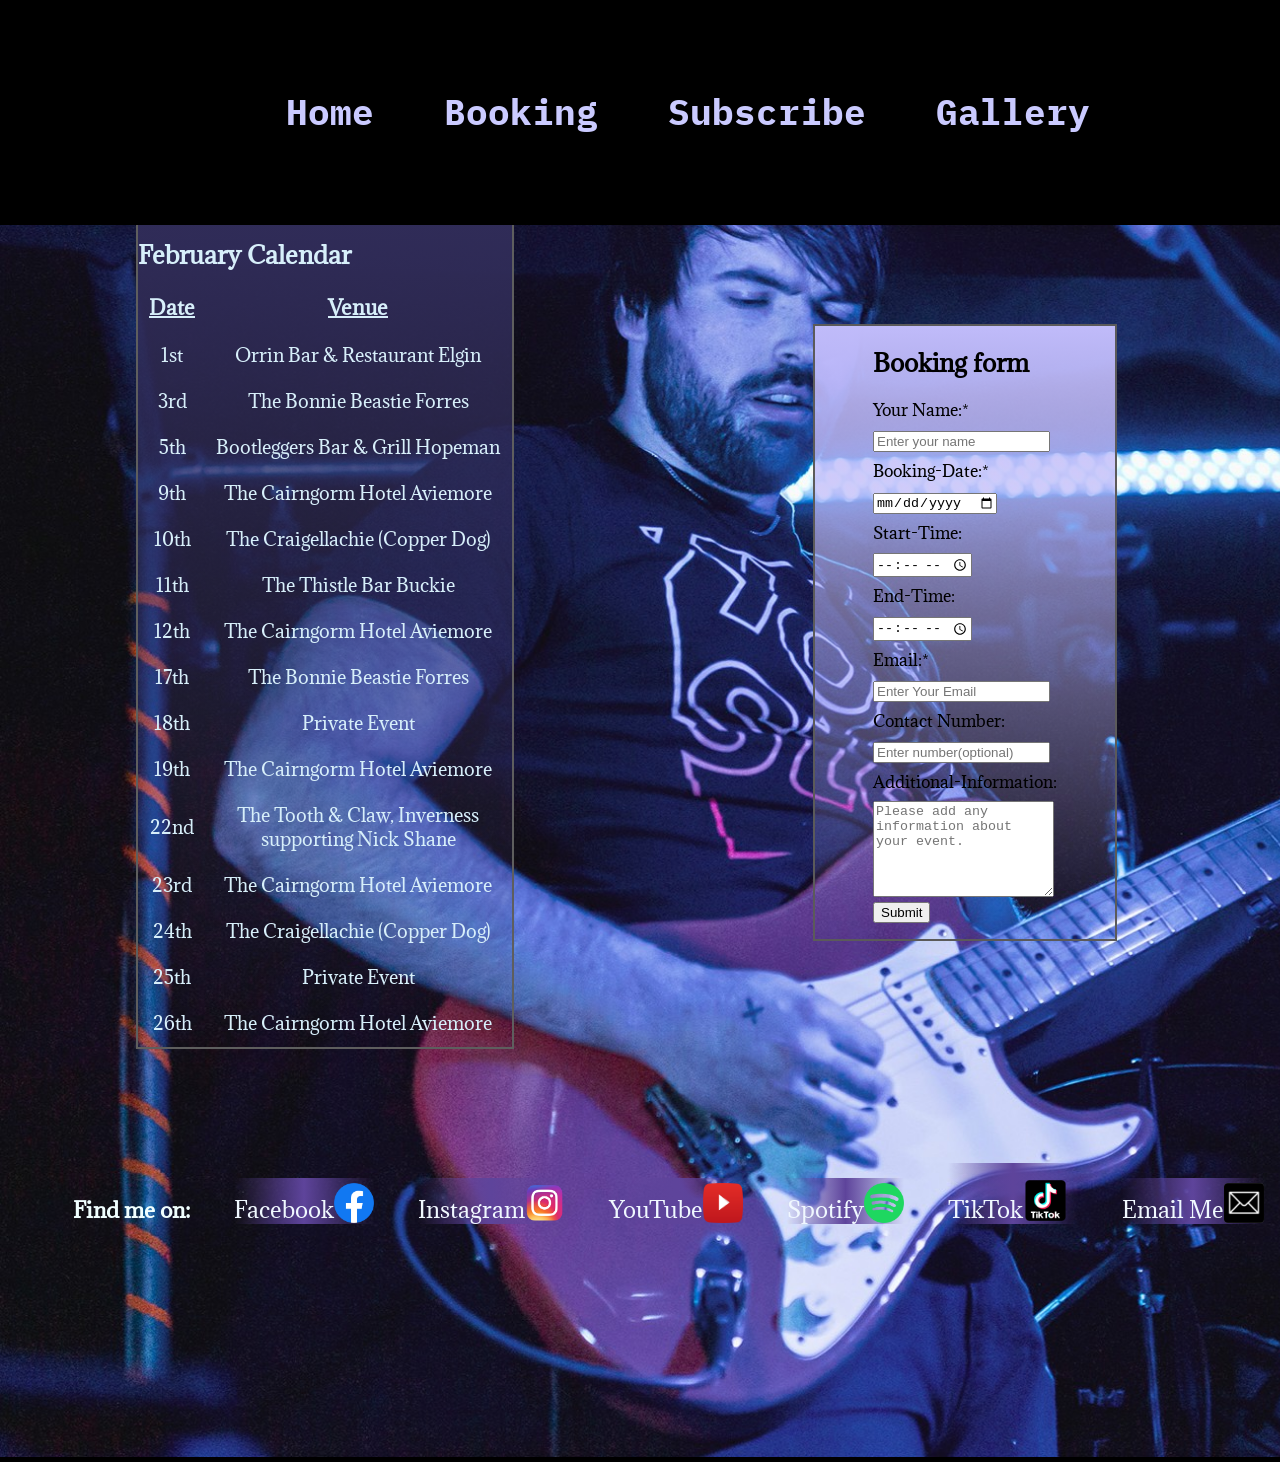
<file: Pages/calendar-booking.html>
<!doctype html>
<html lang="en">
  <head>
    <!-- Required meta tags -->
    <meta charset="utf-8">
    <meta name="viewport" content="width=device-width, initial-scale=1, shrink-to-fit=no">

    <link type="text/css" href="../CSS/common.css" rel="stylesheet">
    <link type="text/css" href="../CSS/laptop.css" rel="stylesheet" >
    <link type="text/css" href="../CSS/mobile.css" rel="stylesheet">
   
    <title>SRMusic Bookings</title>
  </head>
  <body>
    <header>
      <div class = "nav-bar">
        <nav>
            <div class="pages">
                <a href="/index.html">Home</a>
                <a href="calendar-booking.html">Booking</a>
                <a href="subscribe.html">Subscribe</a>
                <a href="gallery.html">Gallery</a>
          </div>
        </nav>
    </div>
    </header>
    <main>
      <!--Background Image-->
      <div id="background-1">
        <img src="/Assets/Images/Live-Shot.JPG" alt="" >
    </div>
    <div id="booking">
    <div id="booking-form-container">
    <!--Calendar-->
        <section class="calendar">
          <div>
            <h2>February Calendar</h2>
            <table>
              <thead>
                <tr>
                  <th>Date</th>
                  <th>Venue</th>
                </tr>
              </thead>
              <tbody>
                <tr>
                  <td>1st</td>
                  <td>Orrin Bar & Restaurant Elgin</td>
                </tr>
                <tr>
                  <td>3rd</td>
                  <td>The Bonnie Beastie Forres</td>
                </tr>
                <tr>
                  <td>5th</td>
                  <td>Bootleggers Bar & Grill Hopeman</td>
                </tr>
                <tr>
                  <td>9th</td>
                  <td>The Cairngorm Hotel Aviemore</td>
                </tr>
                <tr>
                  <td>10th</td>
                  <td>The Craigellachie (Copper Dog)</td>
                </tr>
                <tr>
                  <td>11th</td>
                  <td>The Thistle Bar Buckie</td>
                </tr>
                <tr>
                  <td>12th</td>
                  <td>The Cairngorm Hotel Aviemore</td>
                </tr>
                <tr>
                  <td>17th</td>
                  <td>The Bonnie Beastie Forres</td>
                </tr>
                <tr>
                  <td>18th</td>
                  <td>Private Event</td>
                </tr>
                <tr>
                  <td>19th</td>
                  <td>The Cairngorm Hotel Aviemore</td>
                </tr>
                <tr>
                  <td>22nd</td>
                  <td>The Tooth & Claw, Inverness<br> supporting Nick Shane</td>
                </tr>
                <tr>
                  <td>23rd</td>
                  <td>The Cairngorm Hotel Aviemore</td>
                </tr>
                <tr>
                  <td>24th</td>
                  <td>The Craigellachie (Copper Dog)</td>
                </tr>
                <tr>
                  <td>25th</td>
                  <td>Private Event</td>
                </tr>
                <tr>
                  <td>26th</td>
                  <td>The Cairngorm Hotel Aviemore</td>
                </tr>
              </tbody>
              </table>

          </div>
        </section>
        <!--Booking Form-->
        <section class="booking">
          <div class="form">
            <form action="get" id="booking-form" method="post">
            <div class="heading">
                <h1 id="title">Booking form</h1></div>
            <div class="input">
                <label for="booking-name" class="text">Your Name:*</label>
                <input type="text" id="booking-name" name="name" required placeholder="Enter your name">
            </div>
            <div class="input">
                <label for="booking-date" class="date-label">Booking-Date:*</label>
                <input type="date"  id="booking-date" name="booking-date" required>
            </div>
            <div class="input">
                <label for="start-time" class="time">Start-Time:</label>
                <input type="time"  value="" id="start-time" name="start-time" min="00:00" max="23:59" required>
            </div>
            <div class="input">
                <label for="end-time" class="time">End-Time:</label>
                <input type="time"  id="end-time" name="end-time" min="00:00" max="23:59" required>
            </div> 
            <div class="input">
              <label for="booking-email" class="text">Email:*</label>
              <input type="email"  id="booking-email" name="email" required placeholder="Enter Your Email">
          </div>
          <div class="input">
            <label for="booking-phone-number" class="text">Contact Number:</label>
            <input type="text" pattern="[0-9]{3}-[0-9]{3}-[0-9]{4}" id="booking-phone-number" name="phone" placeholder="Enter number(optional)">
        </div>    
            
            <div class="input">
                <label for="booking-info" class="text">Additional-Information:</label>
                <textarea  id="booking-info" name="additional-info" placeholder="Please add any information about your event." maxlength="400" rows="6"></textarea>
            </div>
            <div class="input-button">
              <button type="button" class="" name="submit" id="submit-form" onclick="submitBooking()">Submit</button>
          </div>
        </form>
        </div>
        </section>
        </div>
        </div>
    </main>
   
    <footer>
      <!--Social Media Links-->
      <section id="socials-calendar" class="links-booking"></section>
    </footer>
    <script src="/JS/SRMusic.js"></script>
    <script type="module">
    import {socials} from "/JS/utilities.js";
    socials(`socials-calendar`)
    </script>
  </body>
</html>
</file>
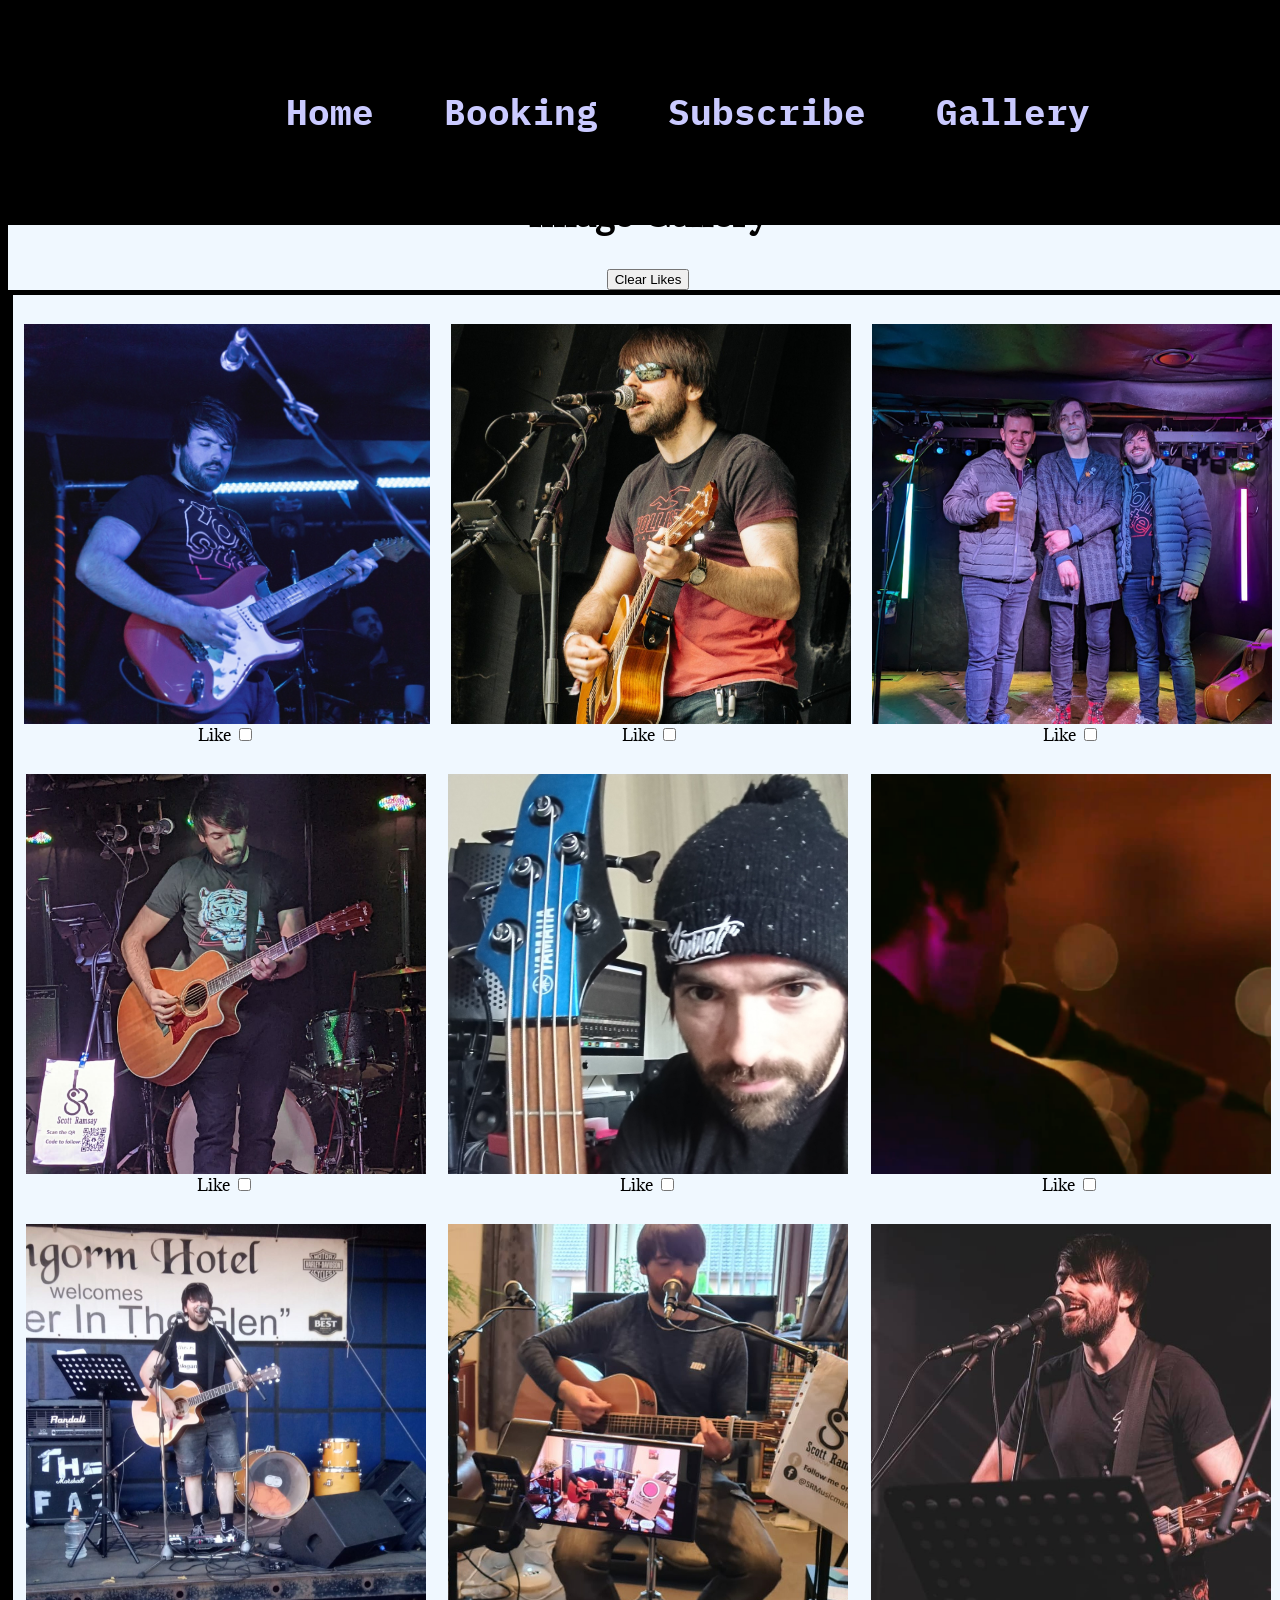
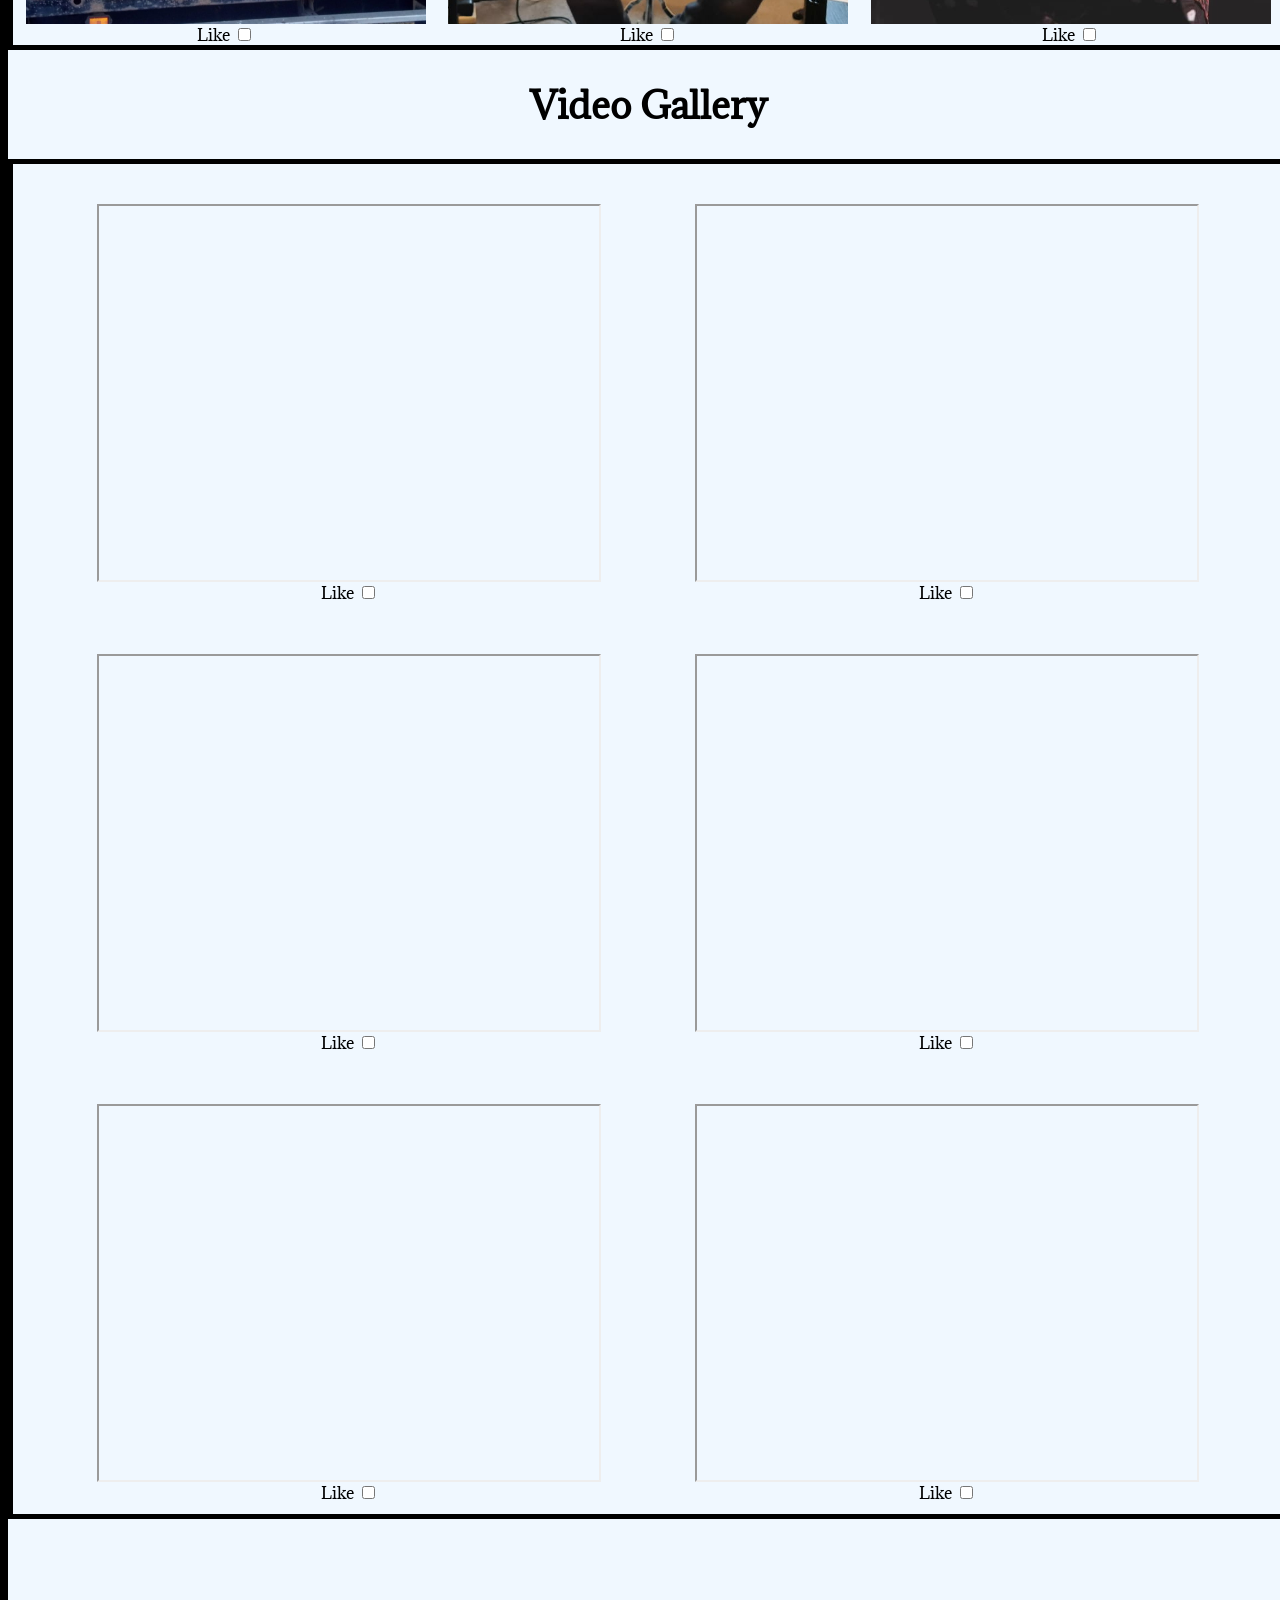
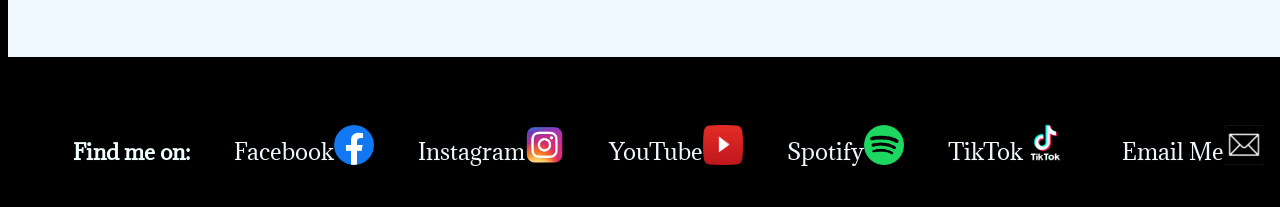
<file: Pages/gallery.html>
<!doctype html>
<html lang="en">
  <head>
    <!-- Required meta tags -->
    <meta charset="utf-8">
    <meta name="viewport" content="width=device-width, initial-scale=1, shrink-to-fit=no">

    <link type="text/css" href="../CSS/common.css" rel="stylesheet">
    <link type="text/css" href="../CSS/laptop.css" rel="stylesheet" >
    <link type="text/css" href="../CSS/mobile.css" rel="stylesheet">
    
    <!--Contents Of homepage
    Nav Bar(Home,About me,Booking,Subscribe,)Fixed, Testimonials, Embedded Video, Links to socials-->
    <title>SRMusic Gallery</title>
  </head>
  <body onload="galleryPage()">
    
    <header>
        <div class = "nav-bar">
            <nav>
                <div class="pages">
                <a href="/index.html">Home</a>
                <a href="calendar-booking.html">Booking</a>
                <a href="subscribe.html">Subscribe</a>
                <a href="gallery.html">Gallery</a>
            </div>
            </nav>
        </div>
    </header>
    <!--Background div-->
    <div id="background-gallery">
    <main id="gallery-content">
    <!--Image Gallery-->
    <h2 class="Titles">Image Gallery</h2>
    <button type="button" id="clear-saved" onclick="clearLikes()">Clear Likes</button>
    <div class="gallery" id="images">
        
        <div class="image-wrap">
            <img class="gallery-image" src="/Assets/Images/Gallery/Squared/Tooth & Claw 2019.jpg" alt="T&C2019" >
            <div class="interact">
                    <div class="like-item">
                    <label class="like-label">Like</label>
                    <input class="like" type="checkbox">
                </div>
            </div>
        </div>
        <div class="image-wrap">
            <img class="gallery-image" src="/Assets/Images/Gallery/Squared/Belladrum Live Shot.jpg" alt="T&C2022" >
            <div class="interact">
                    <div class="like-item">
                    <label class="like-label">Like</label>
                    <input class="like" type="checkbox">
                </div>
            </div>
        </div>
            <div class="image-wrap">
                <img class="gallery-image" src="/Assets/Images/Gallery/Squared/Tooth & Claw 2023 w Nick Shane.jpg" alt="T&C2023" >
                <div class="interact">
                        <div class="like-item">
                        <label class="like-label">Like</label>
                        <input class="like" type="checkbox">
                    </div>
                </div>
        </div>
        <div class="image-wrap">
            <img class="gallery-image" src="/Assets/Images/Gallery/Squared/Tooth & Claw 2022.jpg" alt="T&C2022" >
            <div class="interact">
                    <div class="like-item">
                    <label class="like-label">Like</label>
                    <input class="like" type="checkbox">
                </div>
            </div>
    </div>
    <div class="image-wrap">
        <img class="gallery-image" src="/Assets/Images/Gallery/Squared/Studio.jpg" alt="studio pic" >
        <div class="interact">
                <div class="like-item">
                <label class="like-label">Like</label>
                <input class="like" type="checkbox">
            </div>
        </div>
</div>
<div class="image-wrap">
    <img class="gallery-image" src="/Assets/Images/Gallery/Squared/Back Head.png" alt="Live-Shot" >
    <div class="interact">
            <div class="like-item">
            <label class="like-label">Like</label>
            <input class="like" type="checkbox">
        </div>
    </div>
</div>
<div class="image-wrap">
    <img class="gallery-image" src="/Assets/Images/Gallery/Squared/Thunder in The Geln 2019.jpg" alt="Thunder in the Glen 2019" >
    <div class="interact">
            <div class="like-item">
            <label class="like-label">Like</label>
            <input class="like" type="checkbox">
        </div>
    </div>
</div>
<div class="image-wrap">
    <img class="gallery-image" src="/Assets/Images/Gallery/Squared/LiveStream.jpg" alt="LiveStream" >
    <div class="interact">
            <div class="like-item">
            <label class="like-label">Like</label>
            <input class="like" type="checkbox">
        </div>
    </div>
</div>
<div class="image-wrap">
    <img class="gallery-image" src="/Assets/Images/Gallery/Squared/Botanic 2021.jpg" alt="Botanic House 2021" >
    <div class="interact">
            <div class="like-item">
            <label class="like-label">Like</label>
            <input class="like" type="checkbox">
        </div>
    </div>
</div>

    </div>
      
    <!--Video Gallery-->
    <h2 class="Titles">Video Gallery</h2>
        <div class="gallery" id="video">
            <div class="image-wrap">
                <iframe src="https://www.youtube.com/embed/9Q9gvk_WnEA" title="Don&#39;t Spend This One Alone (Official Music Video) 🎬" allow="accelerometer; autoplay; clipboard-write; encrypted-media; gyroscope; picture-in-picture; web-share" allowfullscreen></iframe>
                <div class="interact">
                        <div class="like-item">
                        <label class="like-label">Like</label>
                        <input class="like" type="checkbox">
                    </div>
                </div>
            </div>

            <div class="image-wrap">
                <iframe src="https://www.youtube.com/embed/PeBLWYR7s0Y" title="Ready To Go Back (Official Lyric Video)"  allow="accelerometer; autoplay; clipboard-write; encrypted-media; gyroscope; picture-in-picture; web-share" allowfullscreen></iframe>
                <div class="interact">
                        <div class="like-item">
                        <label class="like-label">Like</label>
                        <input class="like" type="checkbox">
                    </div>
                </div>
            </div>

            <div class="image-wrap">
                <iframe  src="https://www.youtube.com/embed/QTKgFuLjfP0" title="My Little Heart (Official Music Video) 🎬" allow="accelerometer; autoplay; clipboard-write; encrypted-media; gyroscope; picture-in-picture; web-share" allowfullscreen></iframe>
                <div class="interact">
                        <div class="like-item">
                        <label class="like-label">Like</label>
                        <input class="like" type="checkbox">
                    </div>
                </div>
            </div>

            <div class="image-wrap">
                <iframe src="https://www.youtube.com/embed/0Za-yDu9rdE" title="Picture (Music Video)" allow="accelerometer; autoplay; clipboard-write; encrypted-media; gyroscope; picture-in-picture; web-share" allowfullscreen></iframe>
                <div class="interact">
                        <div class="like-item">
                        <label class="like-label">Like</label>
                        <input class="like" type="checkbox">
                    </div>
                </div>
            </div>

            <div class="image-wrap">
                <iframe  src="https://www.youtube.com/embed/PK_I-E39rc0" title="NYC"  allow="accelerometer; autoplay; clipboard-write; encrypted-media; gyroscope; picture-in-picture; web-share" allowfullscreen></iframe>
                <div class="interact">
                        <div class="like-item">
                        <label class="like-label">Like</label>
                        <input class="like" type="checkbox">
                    </div>
                </div>
            </div>

            <div class="image-wrap">
                <iframe src="https://www.youtube.com/embed/28gQzQV5hJo" title="Sometimes Gerry Cinnamon (Live Loop Pedal Cover)" allow="accelerometer; autoplay; clipboard-write; encrypted-media; gyroscope; picture-in-picture; web-share" allowfullscreen></iframe>
                <div class="interact">
                    <div class="like-item">
                    <label class="like-label">Like</label>
                    <input class="like" type="checkbox">
                </div>
                </div>
            </div>

        </div>
    
    </main>
    <footer>
      <!--Social Media Links-->
      <section id="socials-gallery" class="links"></section>
    </footer>
</div>
<script src="/JS/SRMusic.js"></script>
<script type="module">
    import {socials} from "/JS/utilities.js";
    socials("socials-gallery")
</script>
</body>
</html>
</file>
<file: CSS/common.css>
@import url('https://fonts.googleapis.com/css2?family=Adamina&display=swap');
@import url('https://fonts.googleapis.com/css2?family=IBM+Plex+Mono:wght@600&display=swap');

/*Common elements*/

body{
    background-color: black;
    color: azure;
    font-family: 'Adamina', serif;
    height: 100vh;
    overflow-x: hidden;
    width:100%;
    
}

a:visited{text-decoration: none;}

.links{
    margin: auto;
    position: relative;
    text-align: center;
    top: 150px;
    z-index: 1;
    }
.links a{
    color: aliceblue;
    font-size: 22px;
    text-decoration: none;
}
li{
    
    display: inline-flex;
    font-size: 18px;
    padding: 20px;
}
li img{
    
    position: relative;
    top: 5px;
}
#TikTok{
    position: relative;
    right: 5px;
    top: 10px;
    }

/*Home Page*/

.home-content > p{
    text-align: justify;
}

#video{
    margin: auto;
    position: relative;
    text-align: center;
    top:0;
    z-index: 1; 
}
   
    
/*Booking Page Elements*/



#booking-form-container{
    display: flex;
    flex-direction: row;
    flex-wrap: wrap;
    justify-content: space-evenly;
    align-items: baseline;
}



.calendar{
    margin: 10%;
    background-image: linear-gradient(to bottom, rgb(48, 44, 88),transparent );
    border: 2px solid rgb(94, 94, 94);
    color: rgb(215, 239, 250);
}
.calendar > h2{
    font-size: 26px;
    text-align: center;
    
}
.calendar table{
    text-align: center;
    
}
.calendar th{
    font-size: 20px;
    padding-bottom: 10px;
    text-decoration: underline;
}
.calendar td{
    font-size: 18px;
    padding: 10px;
}
.booking{
    margin: auto;
    position: relative;


}
.form{
    align-items: center;
    background-image: linear-gradient(to bottom, rgb(192, 187, 250),transparent);
    border: 2px solid rgb(91, 90, 90);
    color:  rgb(0, 0, 0);
    display: flex;
    flex-direction: column;
    justify-content: center; 
    margin:auto;
    max-width:300px;
    min-width:100px;
    padding-bottom: 1em;
    width:100vw;
}
.form label{
    display:block;
    margin: 0.5rem 0
}
.links-booking{
    margin: auto;
    position: relative;
    text-align: center;
    top: -50px;
    z-index: 1;
    }

.links-booking a{
    background-image:repeating-linear-gradient(to right,transparent,#5e449b,transparent);
    color: aliceblue;
    font-size: 22px;
    text-decoration: none;
}

.input-button{
    display: flex;
    flex-direction: row;
    justify-content: space-between;
    
}
/*Subscribe Page Elements*/

#subscription-form-container{
    display: flex;
    flex-direction: row;
    flex-wrap: wrap;
    justify-content: space-evenly;
    align-items: baseline;
}
.subscription{
    margin: auto;
    position: relative;
    top: 100px;
}
.subscription-form{
    align-items: center;
    border: 2px solid rgb(91, 90, 90);
    display: flex;
    flex-direction: column;
    justify-content: center; 
    max-width:300px;
    min-width:100px;
    padding-bottom: 1em;
    width:100vw;
}
.subscription-form label{display:block;
margin: 0.5rem 0}

.subscription-form input {
margin:10px 0 0 0;}

.feedback-form{
    align-items: center;
    border: 2px solid rgb(91, 90, 90);
    display: flex;
    flex-basis: auto;
    flex-direction: column;
    flex-wrap: wrap;
    justify-content: center; 
    max-width:300px;
    min-width:100px;
    padding-bottom: 1em;
    width:100vw;
}
.feedback-form label{
    display:block;
    margin: 0.5rem 0;
    text-align: center;}
.feedback-form textarea{
    width: 200px;
}
#feedback{
    margin: auto;
    position: relative;
    top:150px
}


/*Gallery Page*/
#background-gallery{

background-color: aliceblue;
margin: auto;
width: 100%;
z-index: -1;
}


#gallery-content h2{
    color: black;
    font-size: 36px;
}

.gallery{
    
    border: 5px solid black;
    display: flex;
    flex-basis: auto;
    flex-direction: row;
    flex-wrap: wrap;
    justify-content: space-evenly;
    margin: auto;
}

.image-wrap{
    
    align-items: center;
    display: flex;
    flex-direction: column;
    height: 400px;
    justify-content: center;
    margin: 10px;
    padding-top: 30px;
    width: calc(50%-20px);
}

.gallery-image{
    
    display: block;
    height:100%;
    object-fit:fill;
    position: relative;
    width: auto;
}

.interact{
    
    color: black;
    display: flex;
    flex-direction: row;
    flex-wrap: wrap;
    justify-content: space-evenly;
    width: 100%;
}
</file>
<file: CSS/laptop.css>
@import url('https://fonts.googleapis.com/css2?family=Adamina&display=swap');
@import url('https://fonts.googleapis.com/css2?family=IBM+Plex+Mono:wght@600&display=swap');


/*Tablet to Laptop elements */

@media only screen and (min-width: 780px) {


.nav-bar{
    background-color: black;
    display:flex;
    height: 25%;
    position:fixed;
    right: 0;
    top: 0 ;
    width:100%;
    z-index: 2;
}
nav{
    display:block;
    font-family: 'IBM PLex Mono',monospace;
    font-weight:bolder;
    margin: auto;
    padding-bottom: 20px;
    text-decoration: none;
    width:100%;
    z-index: 2;
}
nav a{  
    color:rgb(202, 202, 255);
    font-size: 36px;
    position: relative;
    text-decoration: none;
    top:-15px;
}

.pages{
    display: inline-block;
    left: 20%;
    position: absolute;
    
}
.pages a {
    padding: 0 30px ;
}

/* Headers Gallery & */
/* Home Page Elements*/

#background-right{
    overflow: hidden;
    left: -850px;
    margin:auto;
    position: absolute;
    right: 0px;
    top: -150px;
    z-index: -1;
    
}

#background-right > img {
    height: auto;
    width: 2663px;
}


.home-content{
    left: 180px;  
    margin: auto;
    min-width: 30%;
    position: relative;
    text-align: center;
    top: 175px;
    width: 50%;
    z-index: 1;
}


#video > iframe {
    width: 100%;
    height: 494px;

}
/*Booking Page Elements*/

#background-1 {
    margin: auto;
    overflow: hidden;
    position: absolute;
    right:0;
    top: -200px;
    width: 100%;
    z-index: -1;
    
}

#background-1>img{
    height:auto; 
    width:1680px;
    
}

#booking{
    display: flex;
    flex-direction: column;
    justify-content: space-evenly;
    padding-top: 80px;
}

/*Subscribe Page Elements*/
#background-right-smaller{
    overflow: hidden;
    left: 10px;
    margin:auto;
    position: absolute;
    right: 0;
    top: -10px;
    z-index: -1;
    
}

#background-right-smaller>img{
    width: auto;
    position: relative;
    height: 888px;
}

#subscription-form-container{
    padding-top: 50px;
}


/*Gallery Page*/


#gallery-content{
    padding-top: 150px;
    text-align: center;
}

.image-wrap > iframe{
    height: 500px;
    width: 500px;
}

}

@media screen and (min-width:1020px) {
    nav a:hover{
    color: white;
    font-size: 42px;
    text-decoration: underline solid;
}
}
</file>
<file: CSS/mobile.css>
@import url('https://fonts.googleapis.com/css2?family=Adamina&display=swap');
@import url('https://fonts.googleapis.com/css2?family=IBM+Plex+Mono:wght@600&display=swap');

/*Mobile to Tablet*/

@media only screen and (max-width: 779px) {
    

.nav-bar{
    background-color: black;
    display:flex;
    position:fixed;
    right: 0;
    top: 0 ;
    width:100%;
    z-index: 2;
}
nav{
    font-family: 'IBM PLex Mono',monospace;
    font-weight:bolder;
    margin: auto;
    text-decoration: none;
    width:100%;
    z-index: 2;
    padding-left: 10px;
}
nav a{  
    color:rgb(202, 202, 255);
    font-size: 24px;
    position: relative;
    text-decoration: none;
}



.pages{
    display: flex;
    flex-wrap: wrap;
    flex-direction:column;
    
}
.pages a {
    padding: 5px 0px ;
}

/* Headers Gallery & */
/* Home Page Elements  height="1775" width="2663"*/

#background-right{
    overflow: hidden;
    left: -850px;
    right: 0;
    position: absolute;
    top: 15px;
    z-index: -1;   
    margin: auto;
    
 
}
#background-right > img {
    height: auto;
    width: 2000px;
}


.home-content{
    left: 0;  
    margin: auto;
    min-width: 20%;
    position: relative;
    text-align: center;
    padding-top: 150px;
    width: 80%;
    z-index: 1;
}


#video > iframe {
    width: 350px;
    height: 350px;
}
/*Booking Page Elements*/

#background-1{
    margin: auto;
    overflow: hidden;
    position: absolute;
    width: 100%;
    top: 100px;
    z-index: -1;
}   

#background-1>img{
    height:auto; 
    width:840px;
    
}

#booking{
    display: flex;
    flex-direction: row;
    justify-content: space-evenly;
    padding-top: 120px;
}

#socials-calendar{
    padding-top: 20px;
}

/*Subscribe Page Elements height="888" width="1332"*/
#background-right-smaller{
    margin:auto;
    position: absolute;
    width:100%;
    z-index: -1;
    overflow: hidden;
    
}

#background-right-smaller>img{
    width: auto;
    position: relative;
    right: 400px;
    height: 888px;
}


/*Gallery Page*/
#background-gallery{
overflow-x: hidden;
}

#gallery-content{
    padding-top: 150px;
    text-align: center;
}

.image-wrap > iframe{
    height: 400px;
    width: 400px;
}

#socials-gallery{
    background-color: black;
}

}
</file>
